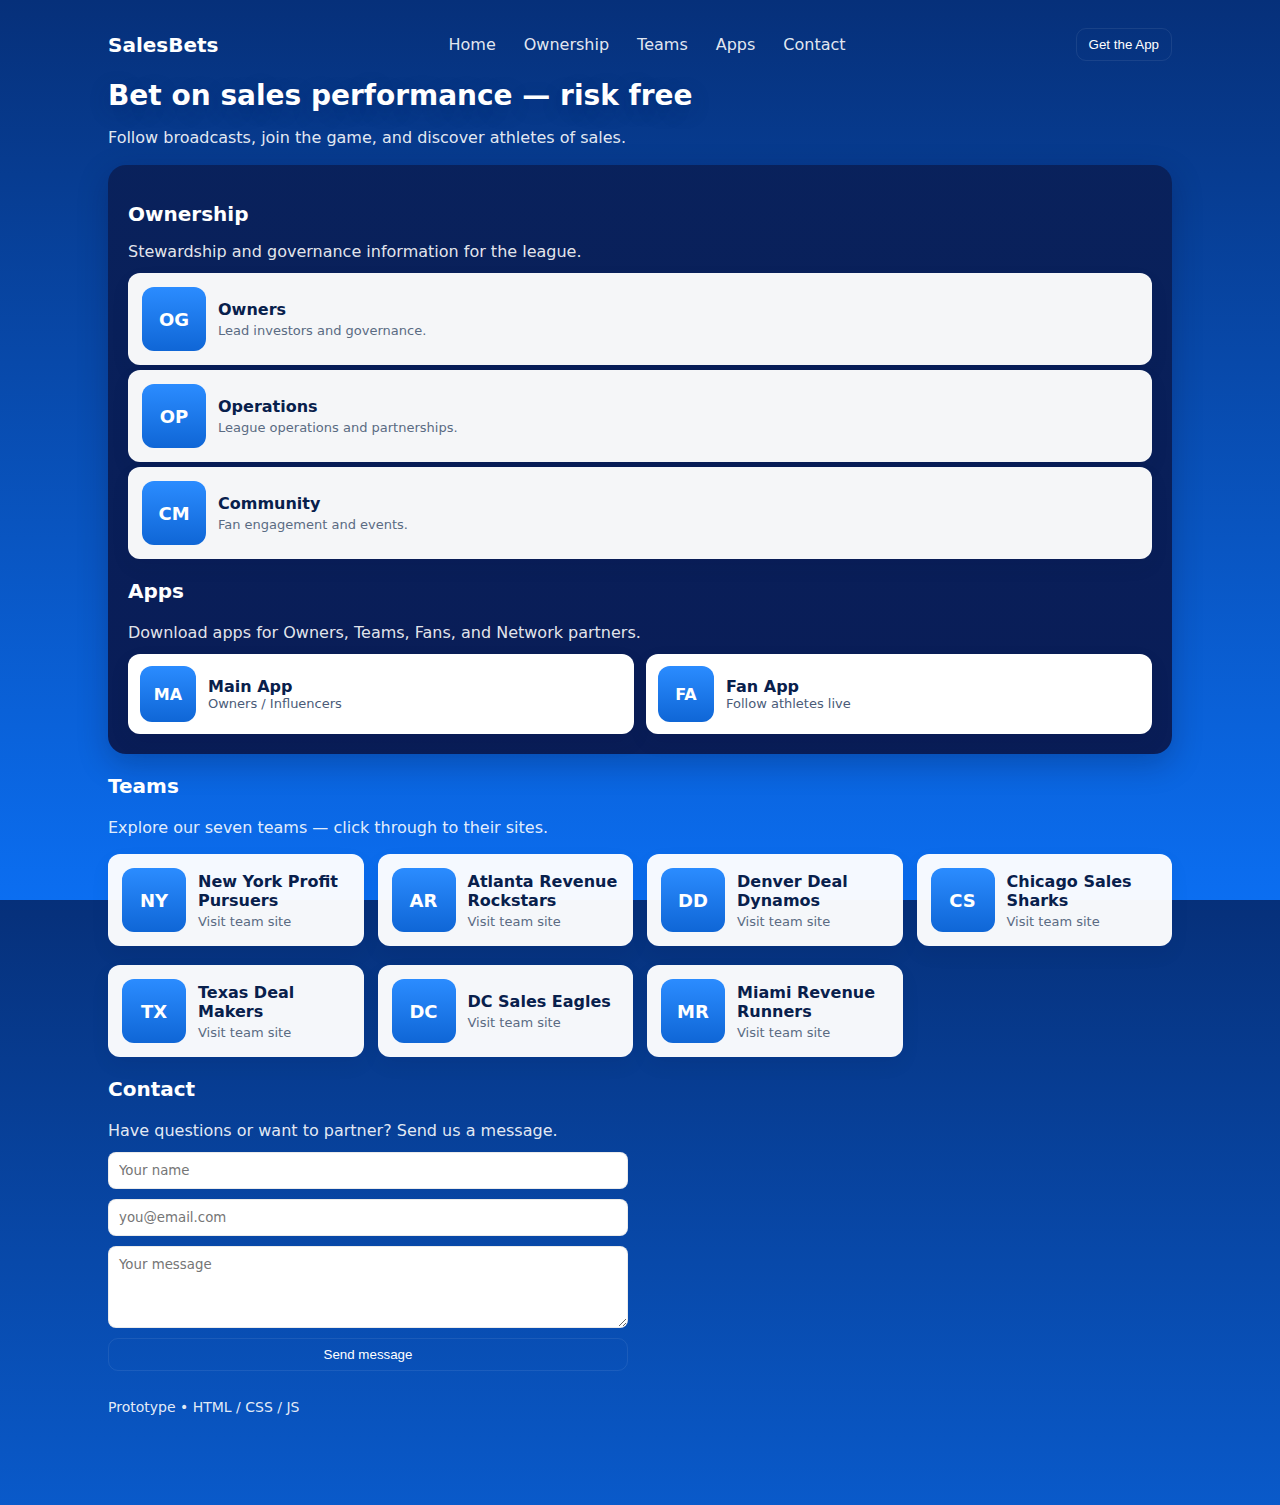
<file: nsblpa-prototype/index.html>
<!doctype html>
<html lang="en">
<head><meta charset="utf-8"><meta name="viewport" content="width=device-width,initial-scale=1"><title>nsblpa-prototype — Home</title><link rel="stylesheet" href="css/style.css"></head>
<body>
  <div class="site">
    <header>
      <div class="brand">SalesBets</div>
      <nav class="nav-links" aria-label="Primary"><a href="index.html">Home</a><a href="ownership.html">Ownership</a><a href="teams.html">Teams</a><a href="apps.html">Apps</a><a href="contact.html">Contact</a></nav>
      <div class="header-actions">
        <button class="cta-btn" onclick="scrollToSection('apps')">Get the App</button>
        <button class="menu-toggle" aria-expanded="false" aria-controls="mobile-panel">☰</button>
      </div>
      <div class="nav-mobile hidden" id="mobile-panel" aria-hidden="true" role="dialog"><div class="panel"><a href="index.html">Home</a><a href="ownership.html">Ownership</a><a href="teams.html">Teams</a><a href="apps.html">Apps</a><a href="contact.html">Contact</a></div></div>
    </header>

    <main>
      <section aria-labelledby="hero-heading">
        <h1 id="hero-heading" class="headline">Bet on sales performance — risk free</h1>
        <p class="sub">Follow broadcasts, join the game, and discover athletes of sales.</p>
        <div class="blue-card">
          <section id="ownership" aria-labelledby="ownership-title">
            <h2 id="ownership-title" class="section-title">Ownership</h2>
            <p class="section-sub">Stewardship and governance information for the league.</p>
            <div class="cards-row">
              <div class="team-card"><div class="app-icon--initial">OG</div><div class="card-content"><h5>Owners</h5><p>Lead investors and governance.</p></div></div>
              <div class="team-card"><div class="app-icon--initial">OP</div><div class="card-content"><h5>Operations</h5><p>League operations and partnerships.</p></div></div>
              <div class="team-card"><div class="app-icon--initial">CM</div><div class="card-content"><h5>Community</h5><p>Fan engagement and events.</p></div></div>
            </div>
          </section>

          <section id="apps" aria-labelledby="apps-title" style="margin-top:16px">
            <h3 id="apps-title" class="section-title">Apps</h3>
            <p class="section-sub">Download apps for Owners, Teams, Fans, and Network partners.</p>
            <div class="apps-grid">
              <a class="app-card" href="https://play.google.com/store/apps/details?id=com.salesbet.influencers" target="_blank" rel="noopener"><div class="app-icon">MA</div><div class="app-body"><h5>Main App</h5><p>Owners / Influencers</p></div></a>
              <a class="app-card" href="https://play.google.com/store/apps/details?id=com.nsblpa.fan.newyork" target="_blank" rel="noopener"><div class="app-icon">FA</div><div class="app-body"><h5>Fan App</h5><p>Follow athletes live</p></div></a>
            </div>
          </section>
        </div>

        <section id="teams" style="margin-top:18px">
          <h3 class="section-title">Teams</h3>
          <p class="section-sub">Explore our seven teams — click through to their sites.</p>
          <div class="teams-grid">
<a class="team-card" href="https://newyorkprofitpursuers.com/" target="_blank" rel="noopener">
  <div class="app-icon--initial" aria-hidden="true">NY</div>
  <div class="card-content"><h5>New York Profit Pursuers</h5><p>Visit team site</p></div>
</a>
<a class="team-card" href="https://atlantarevenuerockstars.com/" target="_blank" rel="noopener">
  <div class="app-icon--initial" aria-hidden="true">AR</div>
  <div class="card-content"><h5>Atlanta Revenue Rockstars</h5><p>Visit team site</p></div>
</a>
<a class="team-card" href="https://denverdealdynamos.com/" target="_blank" rel="noopener">
  <div class="app-icon--initial" aria-hidden="true">DD</div>
  <div class="card-content"><h5>Denver Deal Dynamos</h5><p>Visit team site</p></div>
</a>
<a class="team-card" href="https://chicagosalessharks.com/" target="_blank" rel="noopener">
  <div class="app-icon--initial" aria-hidden="true">CS</div>
  <div class="card-content"><h5>Chicago Sales Sharks</h5><p>Visit team site</p></div>
</a>
<a class="team-card" href="https://texasdealmakersteam.com/" target="_blank" rel="noopener">
  <div class="app-icon--initial" aria-hidden="true">TX</div>
  <div class="card-content"><h5>Texas Deal Makers</h5><p>Visit team site</p></div>
</a>
<a class="team-card" href="https://dcsaleseagles.com/" target="_blank" rel="noopener">
  <div class="app-icon--initial" aria-hidden="true">DC</div>
  <div class="card-content"><h5>DC Sales Eagles</h5><p>Visit team site</p></div>
</a>
<a class="team-card" href="https://miamirevenuerunners.com/" target="_blank" rel="noopener">
  <div class="app-icon--initial" aria-hidden="true">MR</div>
  <div class="card-content"><h5>Miami Revenue Runners</h5><p>Visit team site</p></div>
</a>

          </div>
        </section>

        <section id="contact" style="margin-top:18px">
          <h3 class="section-title">Contact</h3>
          <p class="section-sub">Have questions or want to partner? Send us a message.</p>
          <form id="contact-form" class="form-grid" onsubmit="handleContact(event)">
            <input name="name" placeholder="Your name" required>
            <input name="email" type="email" placeholder="you@email.com" required>
            <textarea name="message" rows="4" placeholder="Your message" required></textarea>
            <button class="cta-btn" type="submit">Send message</button>
          </form>
        </section>
      </section>
    </main>

    <footer><div class="muted">Prototype • HTML / CSS / JS</div></footer>
  </div>
  <script src="js/script.js"></script>
</body>
</html>
</file>
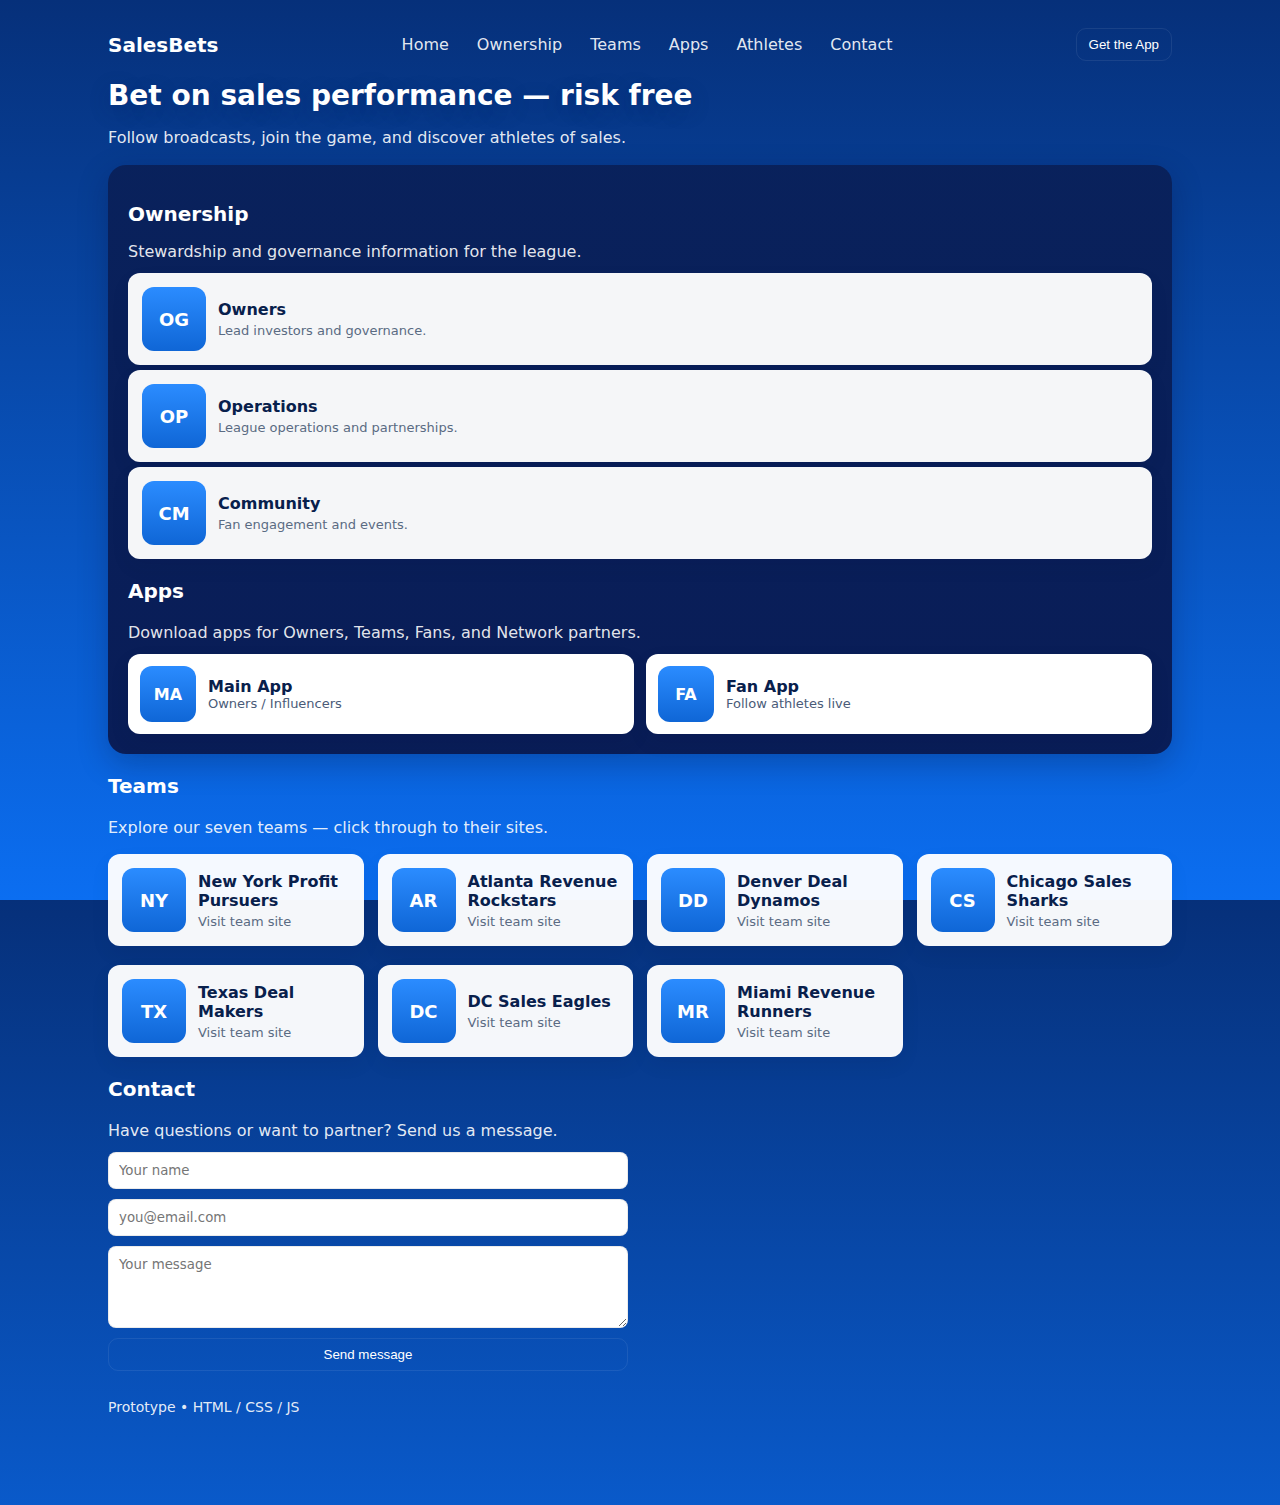
<file: salesbets-prototype/index.html>
<!doctype html>
<html lang="en">

<head>
  <meta charset="utf-8">
  <meta name="viewport" content="width=device-width,initial-scale=1">
  <title>salesbets-prototype — Home</title>
  <link rel="stylesheet" href="css/style.css">
</head>

<body>
  <div class="site">
    <header>
      <div class="brand">SalesBets</div>
      <nav class="nav-links" aria-label="Primary"><a href="index.html">Home</a><a href="ownership.html">Ownership</a><a
          href="teams.html">Teams</a><a href="apps.html">Apps</a><a href="salesbets-athlete.html">Athletes</a><a
          href="contact.html">Contact</a></nav>
      <div class="header-actions">
        <button class="cta-btn" onclick="scrollToSection('apps')">Get the App</button>
        <button class="menu-toggle" aria-expanded="false" aria-controls="mobile-panel">☰</button>
      </div>
      <div class="nav-mobile hidden" id="mobile-panel" aria-hidden="true" role="dialog">
        <div class="panel"><a href="index.html">Home</a><a href="ownership.html">Ownership</a><a
            href="teams.html">Teams</a><a href="apps.html">Apps</a><a href="salesbets-athlete.html">Athletes</a><a
            href="contact.html">Contact</a></div>
      </div>
    </header>

    <main>
      <section aria-labelledby="hero-heading">
        <h1 id="hero-heading" class="headline">Bet on sales performance — risk free</h1>
        <p class="sub">Follow broadcasts, join the game, and discover athletes of sales.</p>
        <div class="blue-card">
          <section id="ownership" aria-labelledby="ownership-title">
            <h2 id="ownership-title" class="section-title">Ownership</h2>
            <p class="section-sub">Stewardship and governance information for the league.</p>
            <div class="cards-row">
              <div class="team-card">
                <div class="app-icon--initial">OG</div>
                <div class="card-content">
                  <h5>Owners</h5>
                  <p>Lead investors and governance.</p>
                </div>
              </div>
              <div class="team-card">
                <div class="app-icon--initial">OP</div>
                <div class="card-content">
                  <h5>Operations</h5>
                  <p>League operations and partnerships.</p>
                </div>
              </div>
              <div class="team-card">
                <div class="app-icon--initial">CM</div>
                <div class="card-content">
                  <h5>Community</h5>
                  <p>Fan engagement and events.</p>
                </div>
              </div>
            </div>
          </section>

          <section id="apps" aria-labelledby="apps-title" style="margin-top:16px">
            <h3 id="apps-title" class="section-title">Apps</h3>
            <p class="section-sub">Download apps for Owners, Teams, Fans, and Network partners.</p>
            <div class="apps-grid">
              <a class="app-card" href="https://play.google.com/store/apps/details?id=com.salesbet.influencers"
                target="_blank" rel="noopener">
                <div class="app-icon">MA</div>
                <div class="app-body">
                  <h5>Main App</h5>
                  <p>Owners / Influencers</p>
                </div>
              </a>
              <a class="app-card" href="https://play.google.com/store/apps/details?id=com.nsblpa.fan.newyork"
                target="_blank" rel="noopener">
                <div class="app-icon">FA</div>
                <div class="app-body">
                  <h5>Fan App</h5>
                  <p>Follow athletes live</p>
                </div>
              </a>
            </div>
          </section>
        </div>

        <section id="teams" style="margin-top:18px">
          <h3 class="section-title">Teams</h3>
          <p class="section-sub">Explore our seven teams — click through to their sites.</p>
          <div class="teams-grid">
            <a class="team-card" href="https://newyorkprofitpursuers.com/" target="_blank" rel="noopener">
              <div class="app-icon--initial" aria-hidden="true">NY</div>
              <div class="card-content">
                <h5>New York Profit Pursuers</h5>
                <p>Visit team site</p>
              </div>
            </a>
            <a class="team-card" href="https://atlantarevenuerockstars.com/" target="_blank" rel="noopener">
              <div class="app-icon--initial" aria-hidden="true">AR</div>
              <div class="card-content">
                <h5>Atlanta Revenue Rockstars</h5>
                <p>Visit team site</p>
              </div>
            </a>
            <a class="team-card" href="https://denverdealdynamos.com/" target="_blank" rel="noopener">
              <div class="app-icon--initial" aria-hidden="true">DD</div>
              <div class="card-content">
                <h5>Denver Deal Dynamos</h5>
                <p>Visit team site</p>
              </div>
            </a>
            <a class="team-card" href="https://chicagosalessharks.com/" target="_blank" rel="noopener">
              <div class="app-icon--initial" aria-hidden="true">CS</div>
              <div class="card-content">
                <h5>Chicago Sales Sharks</h5>
                <p>Visit team site</p>
              </div>
            </a>
            <a class="team-card" href="https://texasdealmakersteam.com/" target="_blank" rel="noopener">
              <div class="app-icon--initial" aria-hidden="true">TX</div>
              <div class="card-content">
                <h5>Texas Deal Makers</h5>
                <p>Visit team site</p>
              </div>
            </a>
            <a class="team-card" href="https://dcsaleseagles.com/" target="_blank" rel="noopener">
              <div class="app-icon--initial" aria-hidden="true">DC</div>
              <div class="card-content">
                <h5>DC Sales Eagles</h5>
                <p>Visit team site</p>
              </div>
            </a>
            <a class="team-card" href="https://miamirevenuerunners.com/" target="_blank" rel="noopener">
              <div class="app-icon--initial" aria-hidden="true">MR</div>
              <div class="card-content">
                <h5>Miami Revenue Runners</h5>
                <p>Visit team site</p>
              </div>
            </a>

          </div>
        </section>

        <section id="contact" style="margin-top:18px">
          <h3 class="section-title">Contact</h3>
          <p class="section-sub">Have questions or want to partner? Send us a message.</p>
          <form id="contact-form" class="form-grid" onsubmit="handleContact(event)">
            <input name="name" placeholder="Your name" required>
            <input name="email" type="email" placeholder="you@email.com" required>
            <textarea name="message" rows="4" placeholder="Your message" required></textarea>
            <button class="cta-btn" type="submit">Send message</button>
          </form>
        </section>
      </section>
    </main>

    <footer>
      <div class="muted">Prototype • HTML / CSS / JS</div>
    </footer>
  </div>
  <script src="js/script.js"></script>
</body>

</html>
</file>
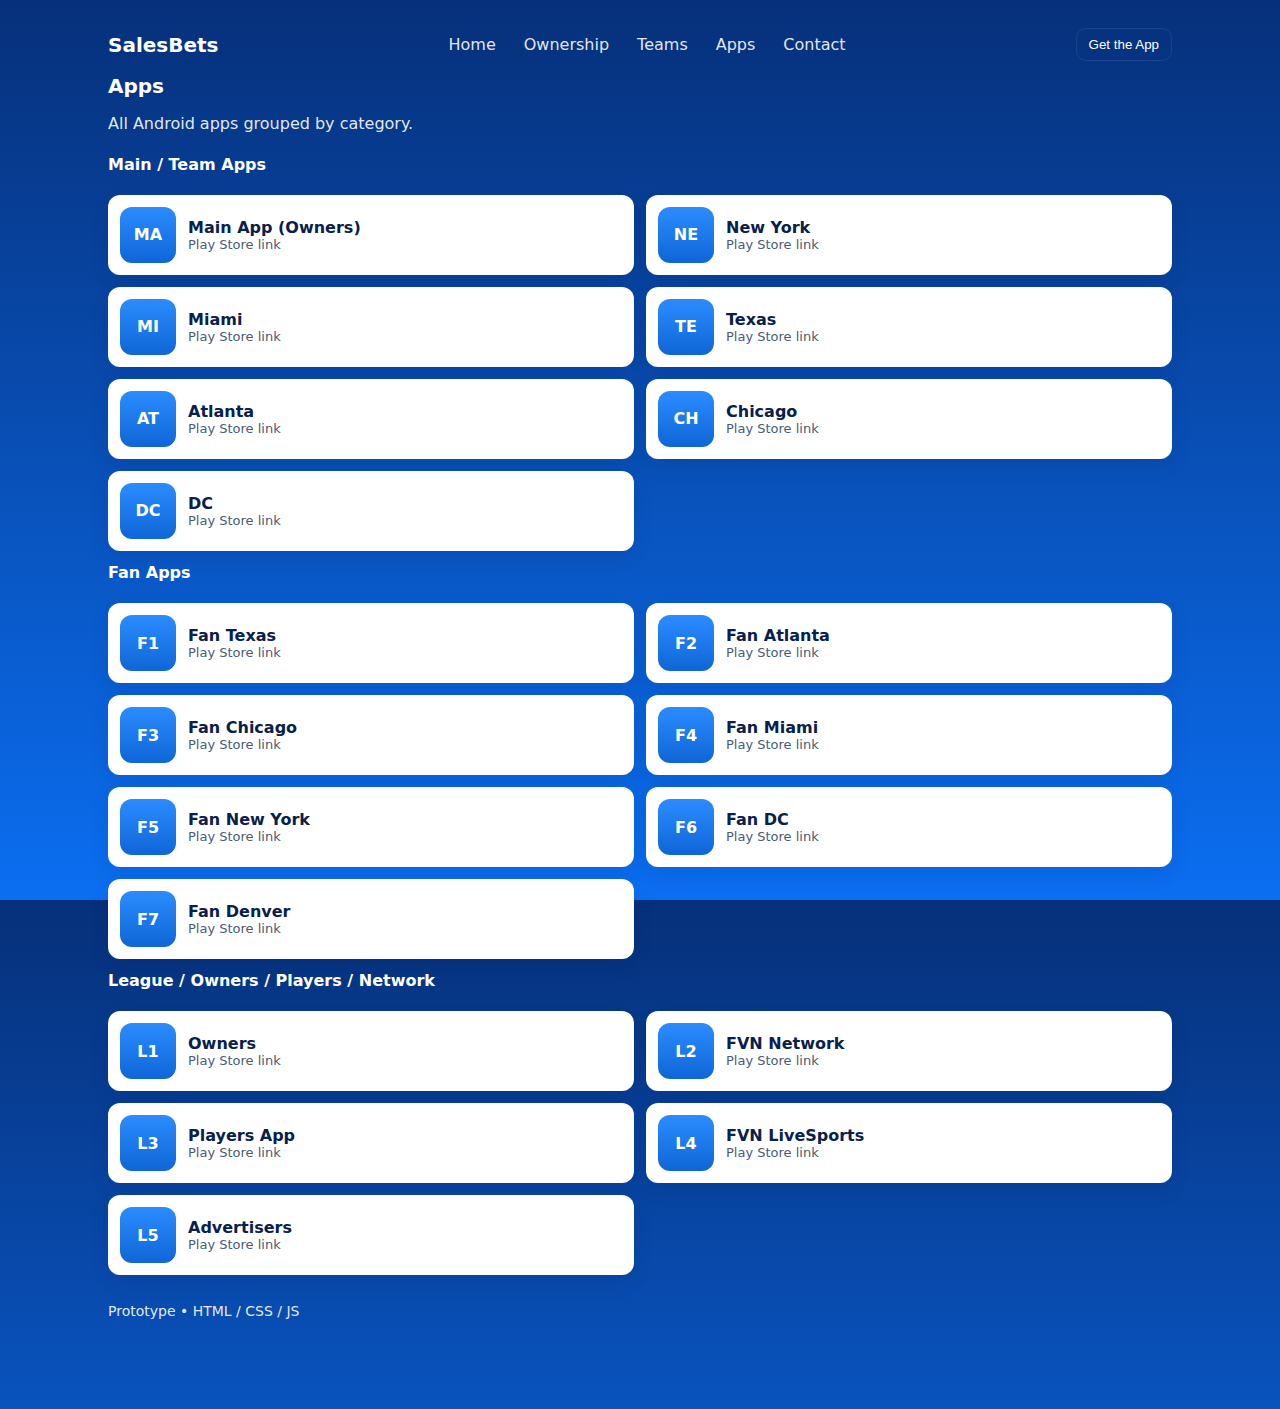
<file: nsblpa-prototype/apps.html>
<!doctype html><html lang="en"><head><meta charset="utf-8"><meta name="viewport" content="width=device-width,initial-scale=1"><title>Apps</title><link rel="stylesheet" href="css/style.css"></head><body><div class="site"><header><div class="brand">SalesBets</div><nav class="nav-links"><a href="index.html">Home</a><a href="ownership.html">Ownership</a><a href="teams.html">Teams</a><a href="apps.html">Apps</a><a href="contact.html">Contact</a></nav><div class="header-actions"><button class="cta-btn">Get the App</button><button class="menu-toggle" aria-expanded="false">☰</button></div><div class="nav-mobile hidden" id="mobile-panel" aria-hidden="true" role="dialog"><div class="panel"><a href="index.html">Home</a><a href="ownership.html">Ownership</a><a href="teams.html">Teams</a><a href="apps.html">Apps</a><a href="contact.html">Contact</a></div></div></header><main><section><h1 class="section-title">Apps</h1><p class="section-sub">All Android apps grouped by category.</p><h4>Main / Team Apps</h4><div class="apps-grid"><a class="app-card" href="https://play.google.com/store/apps/details?id=com.salesbet.influencers" target="_blank" rel="noopener"><div class="app-icon">MA</div><div class="app-body"><h5>Main App (Owners)</h5><p>Play Store link</p></div></a><a class="app-card" href="https://play.google.com/store/apps/details?id=com.nsblpa.newyork" target="_blank" rel="noopener"><div class="app-icon">NE</div><div class="app-body"><h5>New York</h5><p>Play Store link</p></div></a><a class="app-card" href="https://play.google.com/store/apps/details?id=com.nsblpa.miami" target="_blank" rel="noopener"><div class="app-icon">MI</div><div class="app-body"><h5>Miami</h5><p>Play Store link</p></div></a><a class="app-card" href="https://play.google.com/store/apps/details?id=com.nsblpa.texas" target="_blank" rel="noopener"><div class="app-icon">TE</div><div class="app-body"><h5>Texas</h5><p>Play Store link</p></div></a><a class="app-card" href="https://play.google.com/store/apps/details?id=com.nsblpa.atlanta" target="_blank" rel="noopener"><div class="app-icon">AT</div><div class="app-body"><h5>Atlanta</h5><p>Play Store link</p></div></a><a class="app-card" href="https://play.google.com/store/apps/details?id=com.nsblpa.chicago" target="_blank" rel="noopener"><div class="app-icon">CH</div><div class="app-body"><h5>Chicago</h5><p>Play Store link</p></div></a><a class="app-card" href="https://play.google.com/store/apps/details?id=com.nsblpa.dc" target="_blank" rel="noopener"><div class="app-icon">DC</div><div class="app-body"><h5>DC</h5><p>Play Store link</p></div></a></div><h4 style='margin-top:12px'>Fan Apps</h4><div class='apps-grid'><a class="app-card" href="https://play.google.com/store/apps/details?id=com.nsblpa.fan.texas" target="_blank" rel="noopener"><div class="app-icon">F1</div><div class="app-body"><h5>Fan Texas</h5><p>Play Store link</p></div></a><a class="app-card" href="https://play.google.com/store/apps/details?id=com.nsblpa.fan.atlanta" target="_blank" rel="noopener"><div class="app-icon">F2</div><div class="app-body"><h5>Fan Atlanta</h5><p>Play Store link</p></div></a><a class="app-card" href="https://play.google.com/store/apps/details?id=com.nsblpa.fan.chicago" target="_blank" rel="noopener"><div class="app-icon">F3</div><div class="app-body"><h5>Fan Chicago</h5><p>Play Store link</p></div></a><a class="app-card" href="https://play.google.com/store/apps/details?id=com.nblpa.fan.miami" target="_blank" rel="noopener"><div class="app-icon">F4</div><div class="app-body"><h5>Fan Miami</h5><p>Play Store link</p></div></a><a class="app-card" href="https://play.google.com/store/apps/details?id=com.nsblpa.fan.newyork" target="_blank" rel="noopener"><div class="app-icon">F5</div><div class="app-body"><h5>Fan New York</h5><p>Play Store link</p></div></a><a class="app-card" href="https://play.google.com/store/apps/details?id=com.nsblpa.fan.dc" target="_blank" rel="noopener"><div class="app-icon">F6</div><div class="app-body"><h5>Fan DC</h5><p>Play Store link</p></div></a><a class="app-card" href="https://play.google.com/store/apps/details?id=com.nsblpa.fan.denvers" target="_blank" rel="noopener"><div class="app-icon">F7</div><div class="app-body"><h5>Fan Denver</h5><p>Play Store link</p></div></a></div><h4 style='margin-top:12px'>League / Owners / Players / Network</h4><div class='apps-grid'><a class="app-card" href="https://play.google.com/store/apps/details?id=com.nsblpa.team_owners" target="_blank" rel="noopener"><div class="app-icon">L1</div><div class="app-body"><h5>Owners</h5><p>Play Store link</p></div></a><a class="app-card" href="https://play.google.com/store/apps/details?id=com.fvn.network" target="_blank" rel="noopener"><div class="app-icon">L2</div><div class="app-body"><h5>FVN Network</h5><p>Play Store link</p></div></a><a class="app-card" href="https://play.google.com/store/apps/details?id=com.nsblpa.playersapp" target="_blank" rel="noopener"><div class="app-icon">L3</div><div class="app-body"><h5>Players App</h5><p>Play Store link</p></div></a><a class="app-card" href="https://play.google.com/store/apps/details?id=com.fvn.livesports" target="_blank" rel="noopener"><div class="app-icon">L4</div><div class="app-body"><h5>FVN LiveSports</h5><p>Play Store link</p></div></a><a class="app-card" href="https://play.google.com/store/apps/details?id=com.salesbet.advertisers" target="_blank" rel="noopener"><div class="app-icon">L5</div><div class="app-body"><h5>Advertisers</h5><p>Play Store link</p></div></a></div></section></main><footer><div class='muted'>Prototype • HTML / CSS / JS</div></footer></div><script src='js/script.js'></script></body></html>
</file>
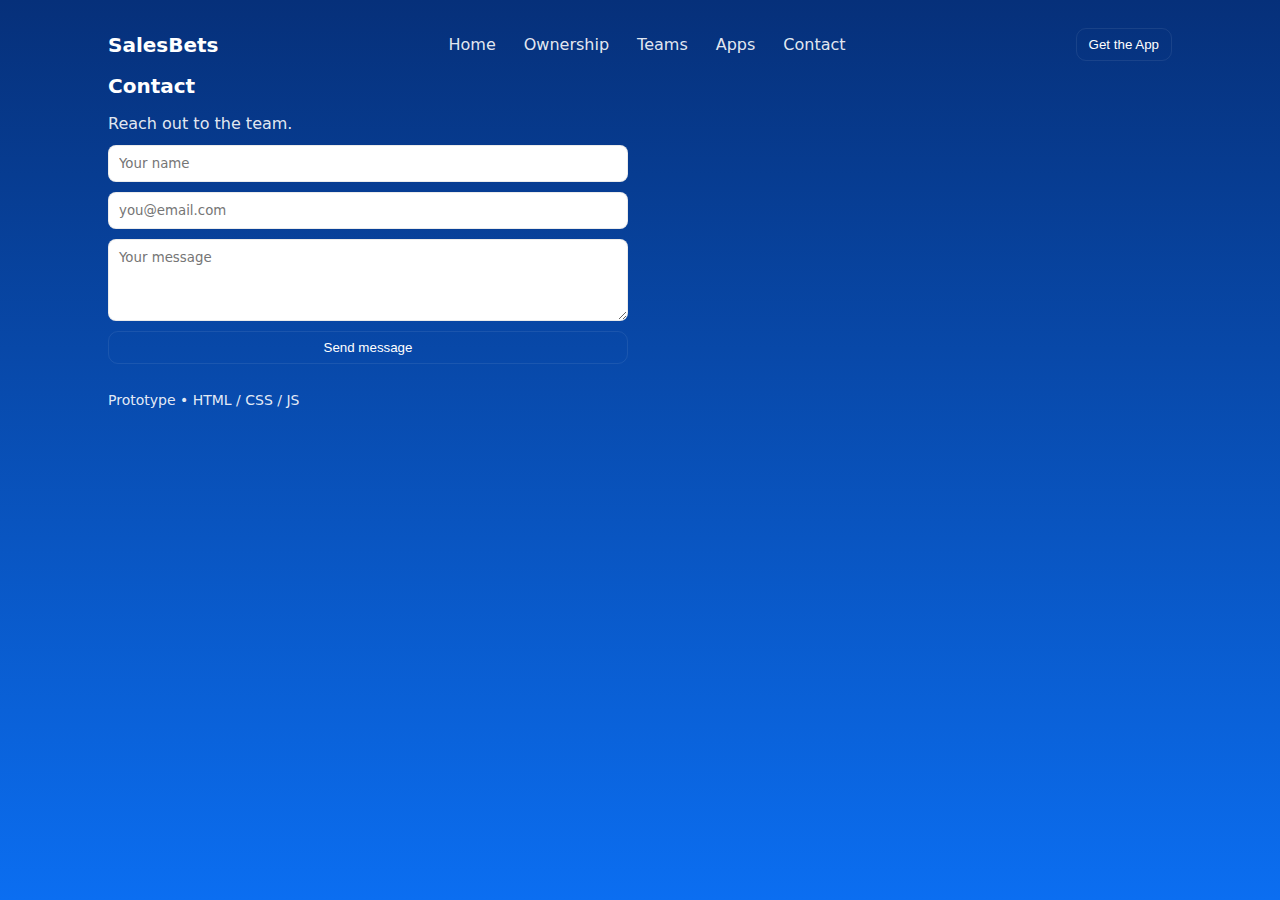
<file: nsblpa-prototype/contact.html>
<!doctype html>
<html lang="en">

<head>
    <meta charset="utf-8">
    <meta name="viewport" content="width=device-width,initial-scale=1">
    <title>Contact</title>
    <link rel="stylesheet" href="css/style.css">
</head>

<body>
    <div class="site">
        <header>
            <div class="brand">SalesBets</div>
            <nav class="nav-links"><a href="index.html">Home</a><a href="ownership.html">Ownership</a><a
                    href="teams.html">Teams</a><a href="apps.html">Apps</a><a href="contact.html">Contact</a></nav>
            <div class="header-actions"><button class="cta-btn">Get the App</button><button class="menu-toggle"
                    aria-expanded="false">☰</button></div>
            <div class="nav-mobile hidden" id="mobile-panel" aria-hidden="true" role="dialog">
                <div class="panel"><a href="index.html">Home</a><a href="ownership.html">Ownership</a><a
                        href="teams.html">Teams</a><a href="apps.html">Apps</a><a href="contact.html">Contact</a></div>
            </div>
        </header>
        <main>
            <section>
                <h1 class="section-title">Contact</h1>
                <p class="section-sub">Reach out to the team.</p>
                <form id="contact-form" class="form-grid" onsubmit="handleContact(event)"><input name="name"
                        placeholder="Your name" required><input name="email" type="email" placeholder="you@email.com"
                        required><textarea name="message" rows="4" placeholder="Your message"
                        required></textarea><button class="cta-btn" type="submit">Send message</button></form>
            </section>
        </main>
        <footer>
            <div class='muted'>Prototype • HTML / CSS / JS</div>
        </footer>
    </div>
    <script src='js/script.js'></script>
</body>

</html>
</file>
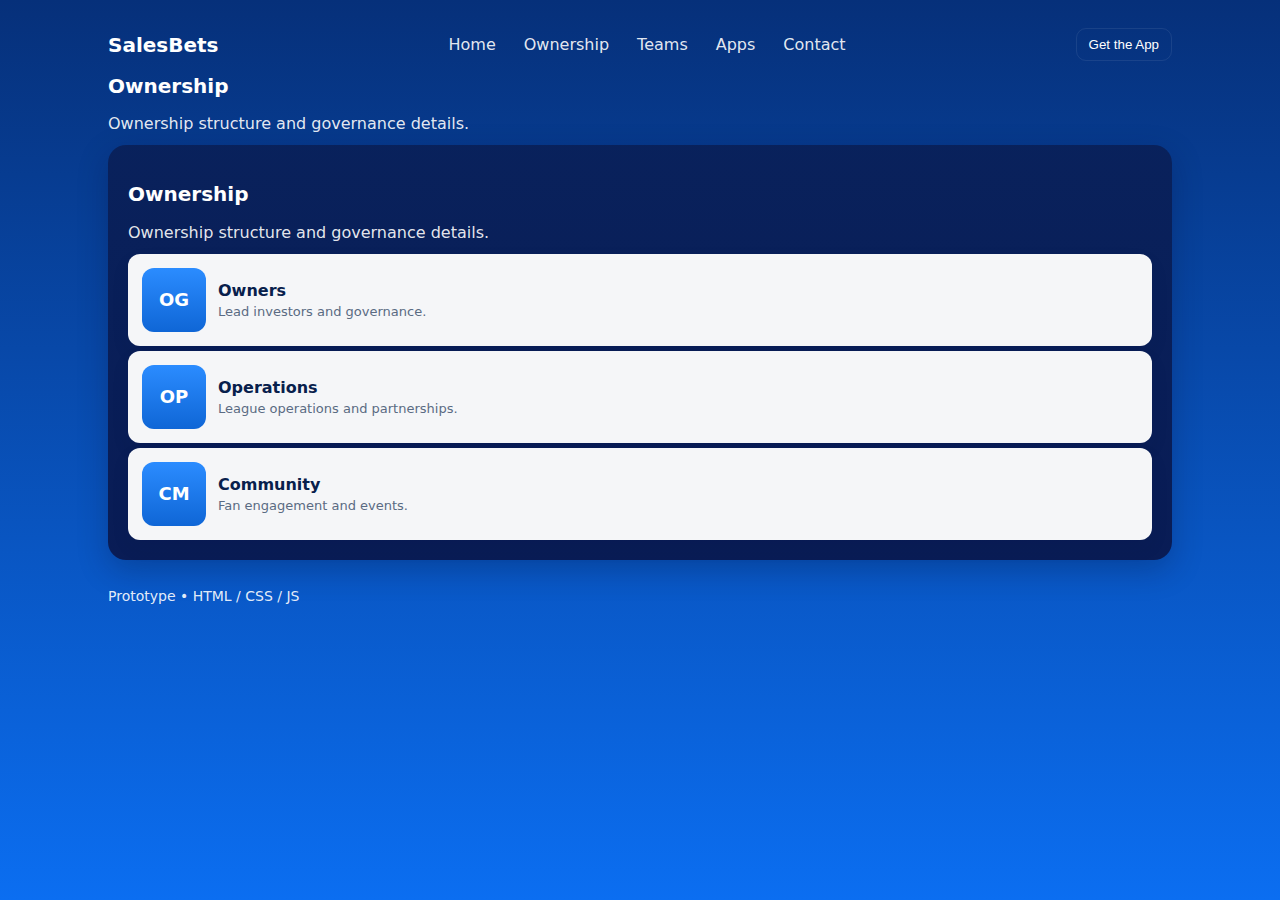
<file: nsblpa-prototype/ownership.html>
<!doctype html>
<html lang="en">

<head>
  <meta charset="utf-8">
  <meta name="viewport" content="width=device-width,initial-scale=1">
  <title>Ownership</title>
  <link rel="stylesheet" href="css/style.css">
</head>

<body>
  <div class="site">
    <header>
      <div class="brand">SalesBets</div>
      <nav class="nav-links"><a href="index.html">Home</a><a href="ownership.html">Ownership</a><a
          href="teams.html">Teams</a><a href="apps.html">Apps</a><a href="contact.html">Contact</a></nav>
      <div class="header-actions"><button class="cta-btn">Get the App</button><button class="menu-toggle"
          aria-expanded="false">☰</button></div>
      <div class="nav-mobile hidden" id="mobile-panel" aria-hidden="true" role="dialog">
        <div class="panel"><a href="index.html">Home</a><a href="ownership.html">Ownership</a><a
            href="teams.html">Teams</a><a href="apps.html">Apps</a><a href="contact.html">Contact</a></div>
      </div>
    </header>
    <main>
      <section>
        <h1 class="section-title">Ownership</h1>
        <p class="section-sub">Ownership structure and governance details.</p>
        <div class="blue-card">
          <section aria-labelledby="ownership-title">
            <h2 id="ownership-title" class="section-title">Ownership</h2>
            <p class="section-sub">Ownership structure and governance details.</p>
            <div class="cards-row" role="list">
              <div class="team-card" role="listitem">
                <div class="app-icon--initial" aria-hidden="true">OG</div>
                <div class="card-content">
                  <h5>Owners</h5>
                  <p>Lead investors and governance.</p>
                </div>
              </div>
              <div class="team-card" role="listitem">
                <div class="app-icon--initial" aria-hidden="true">OP</div>
                <div class="card-content">
                  <h5>Operations</h5>
                  <p>League operations and partnerships.</p>
                </div>
              </div>
              <div class="team-card" role="listitem">
                <div class="app-icon--initial" aria-hidden="true">CM</div>
                <div class="card-content">
                  <h5>Community</h5>
                  <p>Fan engagement and events.</p>
                </div>
              </div>
            </div>
          </section>
        </div>
    </main>
    <footer>
      <div class="muted">Prototype • HTML / CSS / JS</div>
    </footer>
  </div>
  <script src="js/script.js"></script>
</body>

</html>
</file>
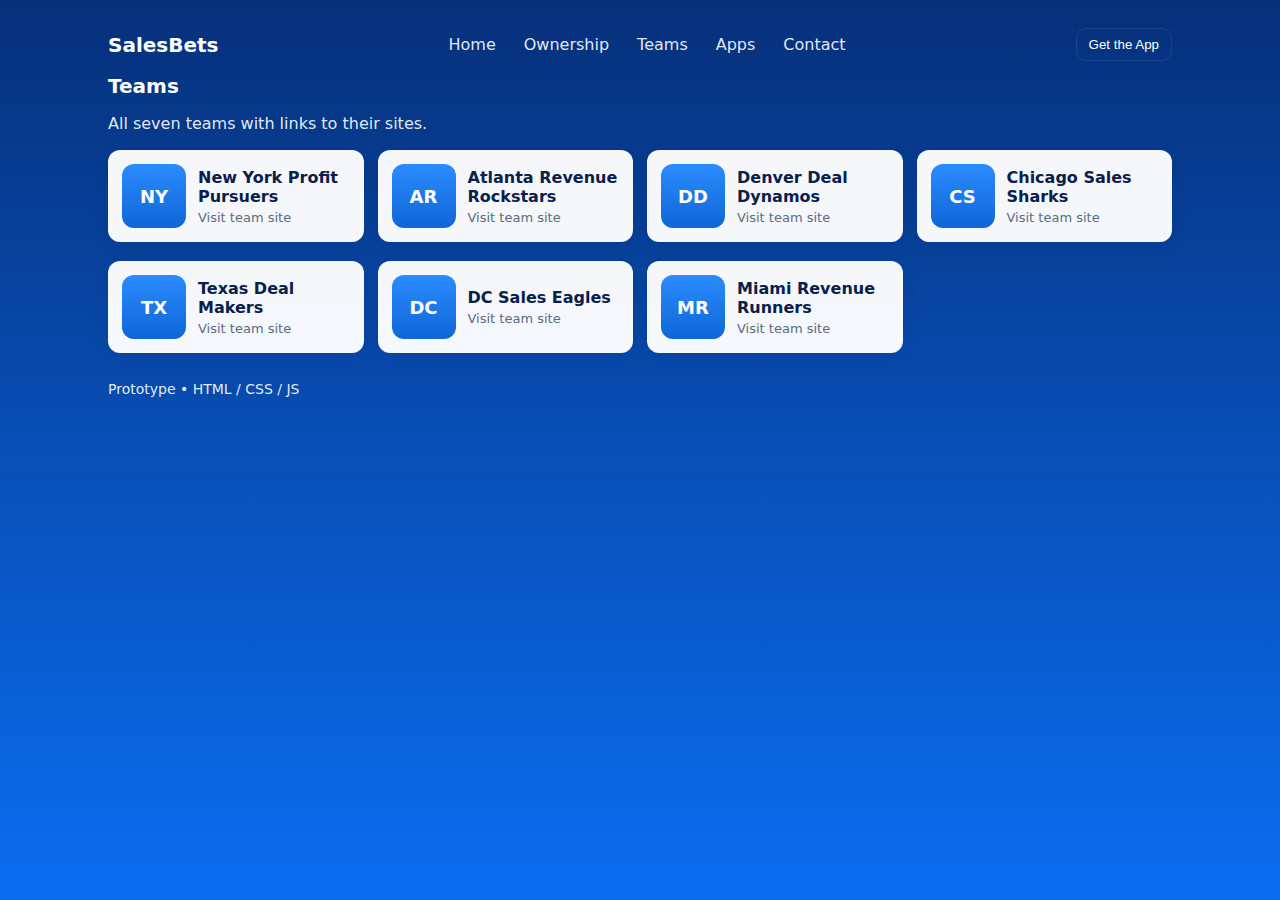
<file: nsblpa-prototype/teams.html>
<!doctype html><html lang="en"><head><meta charset="utf-8"><meta name="viewport" content="width=device-width,initial-scale=1"><title>Teams</title><link rel="stylesheet" href="css/style.css"></head><body><div class="site"><header><div class="brand">SalesBets</div><nav class="nav-links"><a href="index.html">Home</a><a href="ownership.html">Ownership</a><a href="teams.html">Teams</a><a href="apps.html">Apps</a><a href="contact.html">Contact</a></nav><div class="header-actions"><button class="cta-btn">Get the App</button><button class="menu-toggle" aria-expanded="false">☰</button></div><div class="nav-mobile hidden" id="mobile-panel" aria-hidden="true" role="dialog"><div class="panel"><a href="index.html">Home</a><a href="ownership.html">Ownership</a><a href="teams.html">Teams</a><a href="apps.html">Apps</a><a href="contact.html">Contact</a></div></div></header><main><section><h1 class="section-title">Teams</h1><p class="section-sub">All seven teams with links to their sites.</p><div class="teams-grid"><a class="team-card" href="https://newyorkprofitpursuers.com/" target="_blank" rel="noopener"><div class="app-icon--initial">NY</div><div class="card-content"><h5>New York Profit Pursuers</h5><p>Visit team site</p></div></a><a class="team-card" href="https://atlantarevenuerockstars.com/" target="_blank" rel="noopener"><div class="app-icon--initial">AR</div><div class="card-content"><h5>Atlanta Revenue Rockstars</h5><p>Visit team site</p></div></a><a class="team-card" href="https://denverdealdynamos.com/" target="_blank" rel="noopener"><div class="app-icon--initial">DD</div><div class="card-content"><h5>Denver Deal Dynamos</h5><p>Visit team site</p></div></a><a class="team-card" href="https://chicagosalessharks.com/" target="_blank" rel="noopener"><div class="app-icon--initial">CS</div><div class="card-content"><h5>Chicago Sales Sharks</h5><p>Visit team site</p></div></a><a class="team-card" href="https://texasdealmakersteam.com/" target="_blank" rel="noopener"><div class="app-icon--initial">TX</div><div class="card-content"><h5>Texas Deal Makers</h5><p>Visit team site</p></div></a><a class="team-card" href="https://dcsaleseagles.com/" target="_blank" rel="noopener"><div class="app-icon--initial">DC</div><div class="card-content"><h5>DC Sales Eagles</h5><p>Visit team site</p></div></a><a class="team-card" href="https://miamirevenuerunners.com/" target="_blank" rel="noopener"><div class="app-icon--initial">MR</div><div class="card-content"><h5>Miami Revenue Runners</h5><p>Visit team site</p></div></a></div></section></main><footer><div class='muted'>Prototype • HTML / CSS / JS</div></footer></div><script src='js/script.js'></script></body></html>
</file>
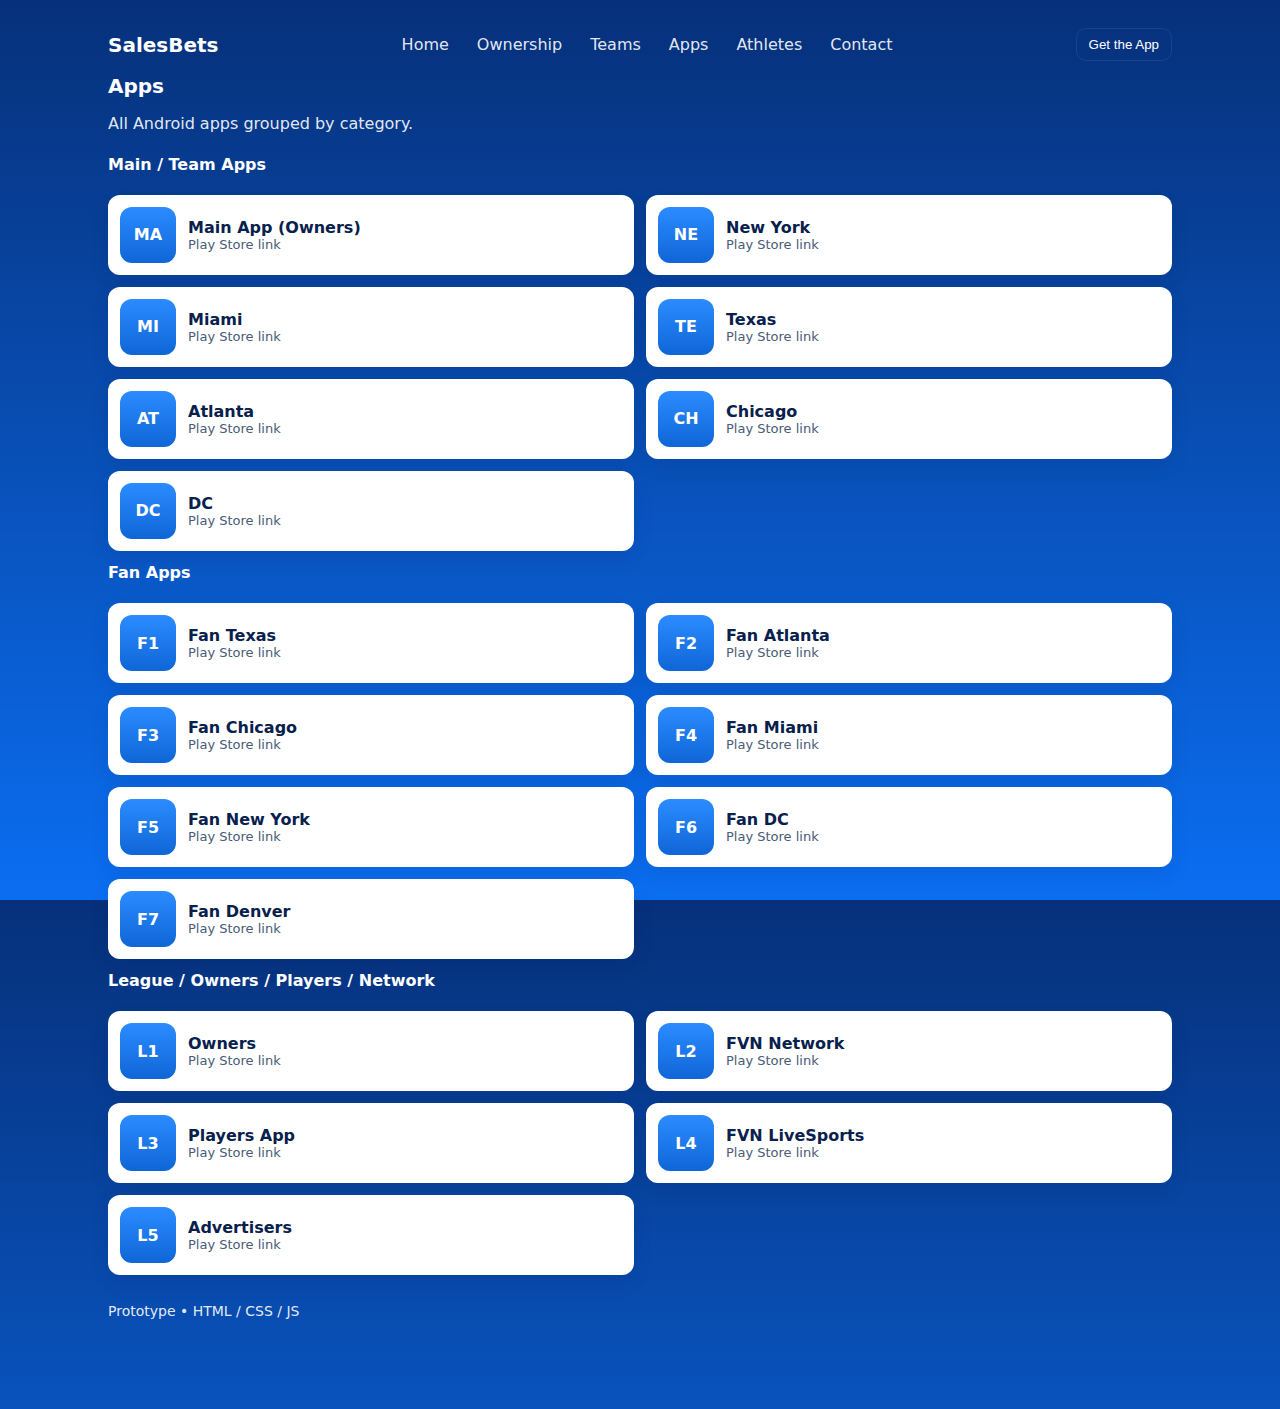
<file: salesbets-prototype/apps.html>
<!doctype html>
<html lang="en">

<head>
    <meta charset="utf-8">
    <meta name="viewport" content="width=device-width,initial-scale=1">
    <title>Apps</title>
    <link rel="stylesheet" href="css/style.css">
</head>

<body>
    <div class="site">
        <header>
            <div class="brand">SalesBets</div>
            <nav class="nav-links"><a href="index.html">Home</a><a href="ownership.html">Ownership</a><a
                    href="teams.html">Teams</a><a href="apps.html">Apps</a><a
                    href="salesbets-athlete.html">Athletes</a><a href="contact.html">Contact</a></nav>
            <div class="header-actions"><button class="cta-btn">Get the App</button><button class="menu-toggle"
                    aria-expanded="false">☰</button></div>
            <div class="nav-mobile hidden" id="mobile-panel" aria-hidden="true" role="dialog">
                <div class="panel"><a href="index.html">Home</a><a href="ownership.html">Ownership</a><a
                        href="teams.html">Teams</a><a href="apps.html">Apps</a><a
                        href="salesbets-athlete.html">Athletes</a><a href="contact.html">Contact</a></div>
            </div>
        </header>
        <main>
            <section>
                <h1 class="section-title">Apps</h1>
                <p class="section-sub">All Android apps grouped by category.</p>
                <h4>Main / Team Apps</h4>
                <div class="apps-grid"><a class="app-card"
                        href="https://play.google.com/store/apps/details?id=com.salesbet.influencers" target="_blank"
                        rel="noopener">
                        <div class="app-icon">MA</div>
                        <div class="app-body">
                            <h5>Main App (Owners)</h5>
                            <p>Play Store link</p>
                        </div>
                    </a><a class="app-card" href="https://play.google.com/store/apps/details?id=com.nsblpa.newyork"
                        target="_blank" rel="noopener">
                        <div class="app-icon">NE</div>
                        <div class="app-body">
                            <h5>New York</h5>
                            <p>Play Store link</p>
                        </div>
                    </a><a class="app-card" href="https://play.google.com/store/apps/details?id=com.nsblpa.miami"
                        target="_blank" rel="noopener">
                        <div class="app-icon">MI</div>
                        <div class="app-body">
                            <h5>Miami</h5>
                            <p>Play Store link</p>
                        </div>
                    </a><a class="app-card" href="https://play.google.com/store/apps/details?id=com.nsblpa.texas"
                        target="_blank" rel="noopener">
                        <div class="app-icon">TE</div>
                        <div class="app-body">
                            <h5>Texas</h5>
                            <p>Play Store link</p>
                        </div>
                    </a><a class="app-card" href="https://play.google.com/store/apps/details?id=com.nsblpa.atlanta"
                        target="_blank" rel="noopener">
                        <div class="app-icon">AT</div>
                        <div class="app-body">
                            <h5>Atlanta</h5>
                            <p>Play Store link</p>
                        </div>
                    </a><a class="app-card" href="https://play.google.com/store/apps/details?id=com.nsblpa.chicago"
                        target="_blank" rel="noopener">
                        <div class="app-icon">CH</div>
                        <div class="app-body">
                            <h5>Chicago</h5>
                            <p>Play Store link</p>
                        </div>
                    </a><a class="app-card" href="https://play.google.com/store/apps/details?id=com.nsblpa.dc"
                        target="_blank" rel="noopener">
                        <div class="app-icon">DC</div>
                        <div class="app-body">
                            <h5>DC</h5>
                            <p>Play Store link</p>
                        </div>
                    </a></div>
                <h4 style='margin-top:12px'>Fan Apps</h4>
                <div class='apps-grid'><a class="app-card"
                        href="https://play.google.com/store/apps/details?id=com.nsblpa.fan.texas" target="_blank"
                        rel="noopener">
                        <div class="app-icon">F1</div>
                        <div class="app-body">
                            <h5>Fan Texas</h5>
                            <p>Play Store link</p>
                        </div>
                    </a><a class="app-card" href="https://play.google.com/store/apps/details?id=com.nsblpa.fan.atlanta"
                        target="_blank" rel="noopener">
                        <div class="app-icon">F2</div>
                        <div class="app-body">
                            <h5>Fan Atlanta</h5>
                            <p>Play Store link</p>
                        </div>
                    </a><a class="app-card" href="https://play.google.com/store/apps/details?id=com.nsblpa.fan.chicago"
                        target="_blank" rel="noopener">
                        <div class="app-icon">F3</div>
                        <div class="app-body">
                            <h5>Fan Chicago</h5>
                            <p>Play Store link</p>
                        </div>
                    </a><a class="app-card" href="https://play.google.com/store/apps/details?id=com.nblpa.fan.miami"
                        target="_blank" rel="noopener">
                        <div class="app-icon">F4</div>
                        <div class="app-body">
                            <h5>Fan Miami</h5>
                            <p>Play Store link</p>
                        </div>
                    </a><a class="app-card" href="https://play.google.com/store/apps/details?id=com.nsblpa.fan.newyork"
                        target="_blank" rel="noopener">
                        <div class="app-icon">F5</div>
                        <div class="app-body">
                            <h5>Fan New York</h5>
                            <p>Play Store link</p>
                        </div>
                    </a><a class="app-card" href="https://play.google.com/store/apps/details?id=com.nsblpa.fan.dc"
                        target="_blank" rel="noopener">
                        <div class="app-icon">F6</div>
                        <div class="app-body">
                            <h5>Fan DC</h5>
                            <p>Play Store link</p>
                        </div>
                    </a><a class="app-card" href="https://play.google.com/store/apps/details?id=com.nsblpa.fan.denvers"
                        target="_blank" rel="noopener">
                        <div class="app-icon">F7</div>
                        <div class="app-body">
                            <h5>Fan Denver</h5>
                            <p>Play Store link</p>
                        </div>
                    </a></div>
                <h4 style='margin-top:12px'>League / Owners / Players / Network</h4>
                <div class='apps-grid'><a class="app-card"
                        href="https://play.google.com/store/apps/details?id=com.nsblpa.team_owners" target="_blank"
                        rel="noopener">
                        <div class="app-icon">L1</div>
                        <div class="app-body">
                            <h5>Owners</h5>
                            <p>Play Store link</p>
                        </div>
                    </a><a class="app-card" href="https://play.google.com/store/apps/details?id=com.fvn.network"
                        target="_blank" rel="noopener">
                        <div class="app-icon">L2</div>
                        <div class="app-body">
                            <h5>FVN Network</h5>
                            <p>Play Store link</p>
                        </div>
                    </a><a class="app-card" href="https://play.google.com/store/apps/details?id=com.nsblpa.playersapp"
                        target="_blank" rel="noopener">
                        <div class="app-icon">L3</div>
                        <div class="app-body">
                            <h5>Players App</h5>
                            <p>Play Store link</p>
                        </div>
                    </a><a class="app-card" href="https://play.google.com/store/apps/details?id=com.fvn.livesports"
                        target="_blank" rel="noopener">
                        <div class="app-icon">L4</div>
                        <div class="app-body">
                            <h5>FVN LiveSports</h5>
                            <p>Play Store link</p>
                        </div>
                    </a><a class="app-card"
                        href="https://play.google.com/store/apps/details?id=com.salesbet.advertisers" target="_blank"
                        rel="noopener">
                        <div class="app-icon">L5</div>
                        <div class="app-body">
                            <h5>Advertisers</h5>
                            <p>Play Store link</p>
                        </div>
                    </a></div>
            </section>
        </main>
        <footer>
            <div class='muted'>Prototype • HTML / CSS / JS</div>
        </footer>
    </div>
    <script src='js/script.js'></script>
</body>

</html>
</file>
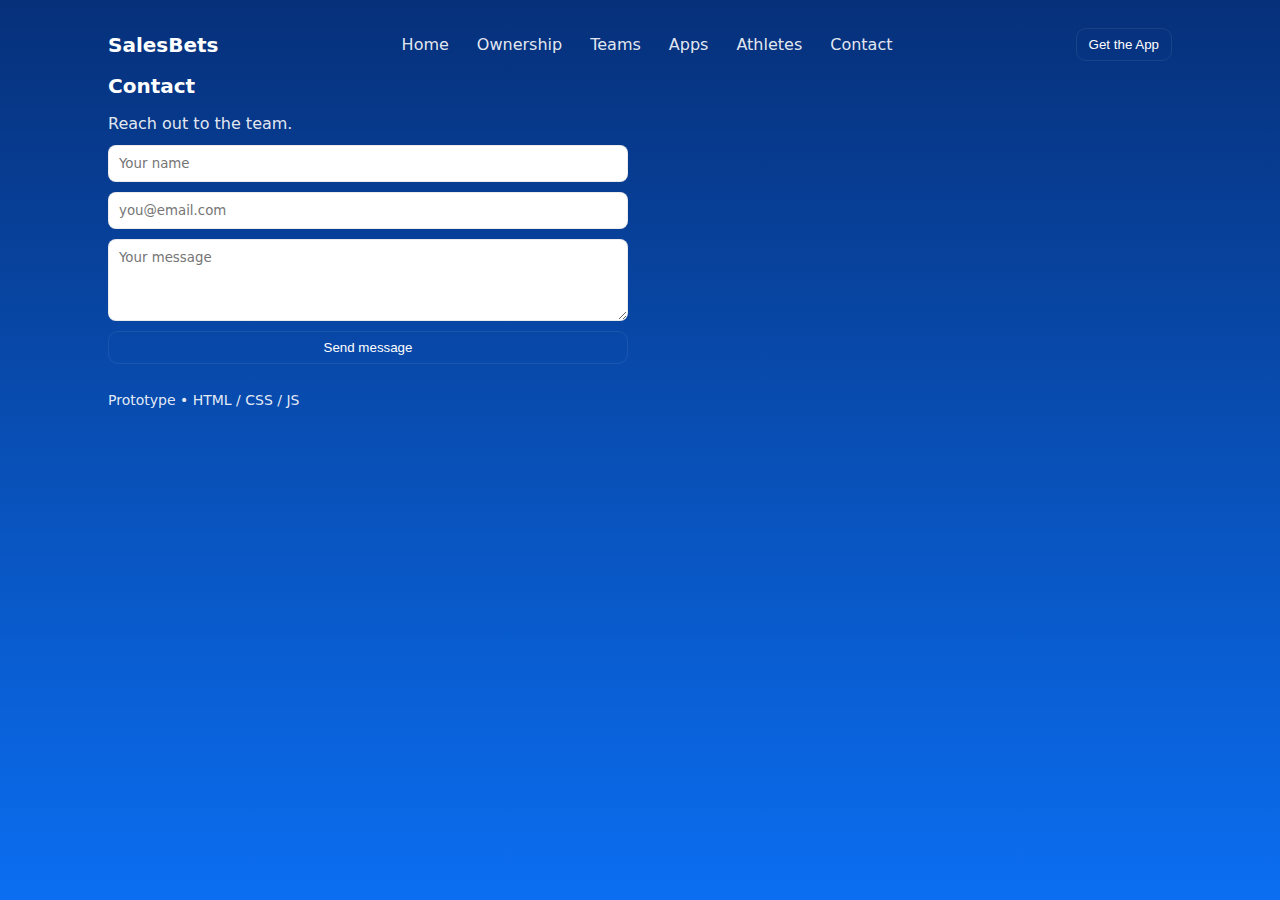
<file: salesbets-prototype/contact.html>
<!doctype html><html lang="en"><head><meta charset="utf-8"><meta name="viewport" content="width=device-width,initial-scale=1"><title>Contact</title><link rel="stylesheet" href="css/style.css"></head><body><div class="site"><header><div class="brand">SalesBets</div><nav class="nav-links"><a href="index.html">Home</a><a href="ownership.html">Ownership</a><a href="teams.html">Teams</a><a href="apps.html">Apps</a><a href="salesbets-athlete.html">Athletes</a><a href="contact.html">Contact</a></nav><div class="header-actions"><button class="cta-btn">Get the App</button><button class="menu-toggle" aria-expanded="false">☰</button></div><div class="nav-mobile hidden" id="mobile-panel" aria-hidden="true" role="dialog"><div class="panel"><a href="index.html">Home</a><a href="ownership.html">Ownership</a><a href="teams.html">Teams</a><a href="apps.html">Apps</a><a href="salesbets-athlete.html">Athletes</a><a href="contact.html">Contact</a></div></div></header><main><section><h1 class="section-title">Contact</h1><p class="section-sub">Reach out to the team.</p><form id="contact-form" class="form-grid" onsubmit="handleContact(event)"><input name="name" placeholder="Your name" required><input name="email" type="email" placeholder="you@email.com" required><textarea name="message" rows="4" placeholder="Your message" required></textarea><button class="cta-btn" type="submit">Send message</button></form></section></main><footer><div class='muted'>Prototype • HTML / CSS / JS</div></footer></div><script src='js/script.js'></script></body></html>
</file>
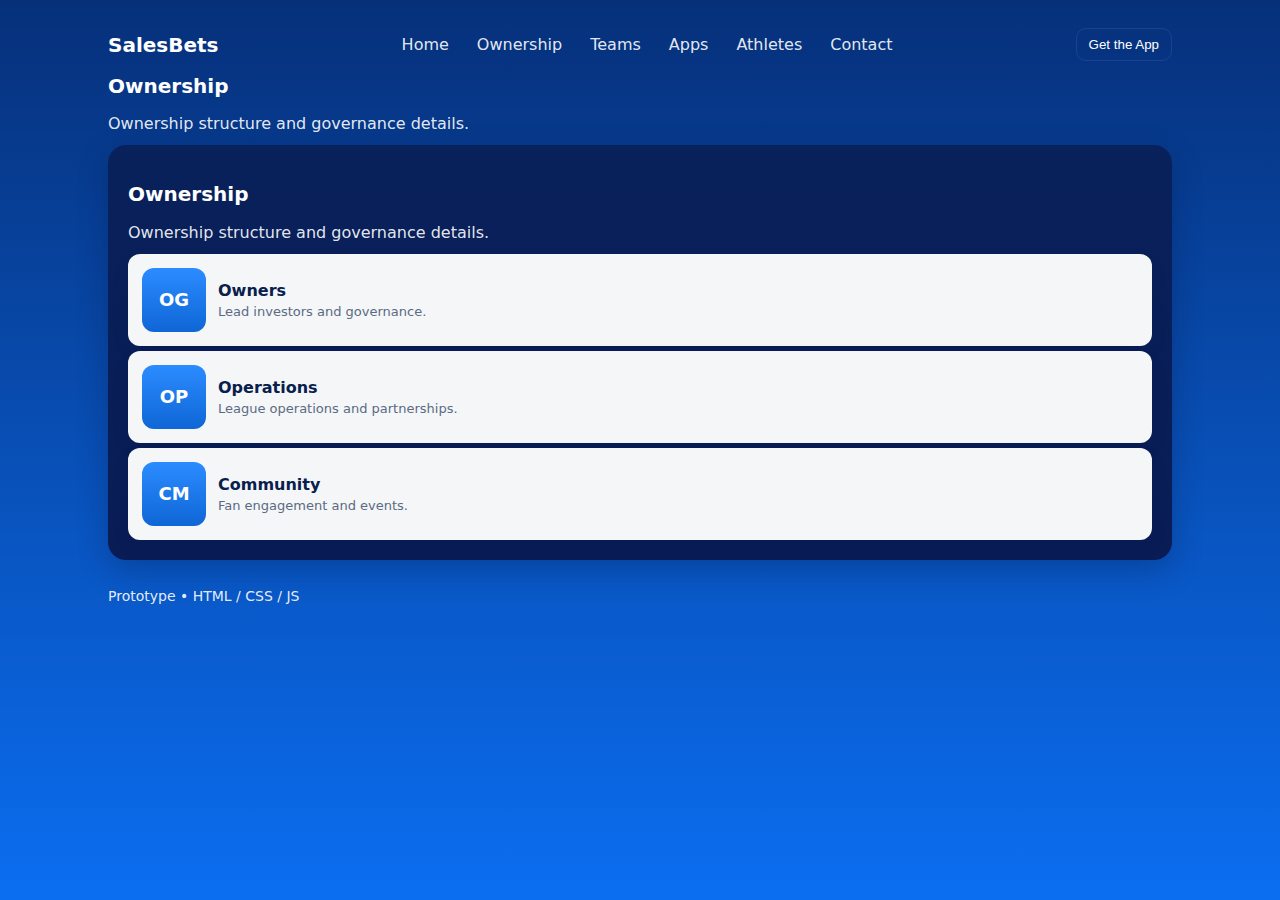
<file: salesbets-prototype/ownership.html>
<!doctype html><html lang="en"><head><meta charset="utf-8"><meta name="viewport" content="width=device-width,initial-scale=1"><title>Ownership</title><link rel="stylesheet" href="css/style.css"></head><body><div class="site"><header><div class="brand">SalesBets</div><nav class="nav-links"><a href="index.html">Home</a><a href="ownership.html">Ownership</a><a href="teams.html">Teams</a><a href="apps.html">Apps</a><a href="salesbets-athlete.html">Athletes</a><a href="contact.html">Contact</a></nav><div class="header-actions"><button class="cta-btn">Get the App</button><button class="menu-toggle" aria-expanded="false">☰</button></div><div class="nav-mobile hidden" id="mobile-panel" aria-hidden="true" role="dialog"><div class="panel"><a href="index.html">Home</a><a href="ownership.html">Ownership</a><a href="teams.html">Teams</a><a href="apps.html">Apps</a><a href="salesbets-athlete.html">Athletes</a><a href="contact.html">Contact</a></div></div></header><main><section><h1 class="section-title">Ownership</h1><p class="section-sub">Ownership structure and governance details.</p>
<div class="blue-card">
  <section aria-labelledby="ownership-title">
    <h2 id="ownership-title" class="section-title">Ownership</h2>
    <p class="section-sub">Ownership structure and governance details.</p>
    <div class="cards-row" role="list">
      <div class="team-card" role="listitem">
        <div class="app-icon--initial" aria-hidden="true">OG</div>
        <div class="card-content"><h5>Owners</h5><p>Lead investors and governance.</p></div>
      </div>
      <div class="team-card" role="listitem">
        <div class="app-icon--initial" aria-hidden="true">OP</div>
        <div class="card-content"><h5>Operations</h5><p>League operations and partnerships.</p></div>
      </div>
      <div class="team-card" role="listitem">
        <div class="app-icon--initial" aria-hidden="true">CM</div>
        <div class="card-content"><h5>Community</h5><p>Fan engagement and events.</p></div>
      </div>
    </div>
  </section>
</div>
</main><footer><div class="muted">Prototype • HTML / CSS / JS</div></footer></div><script src="js/script.js"></script></body></html>
</file>
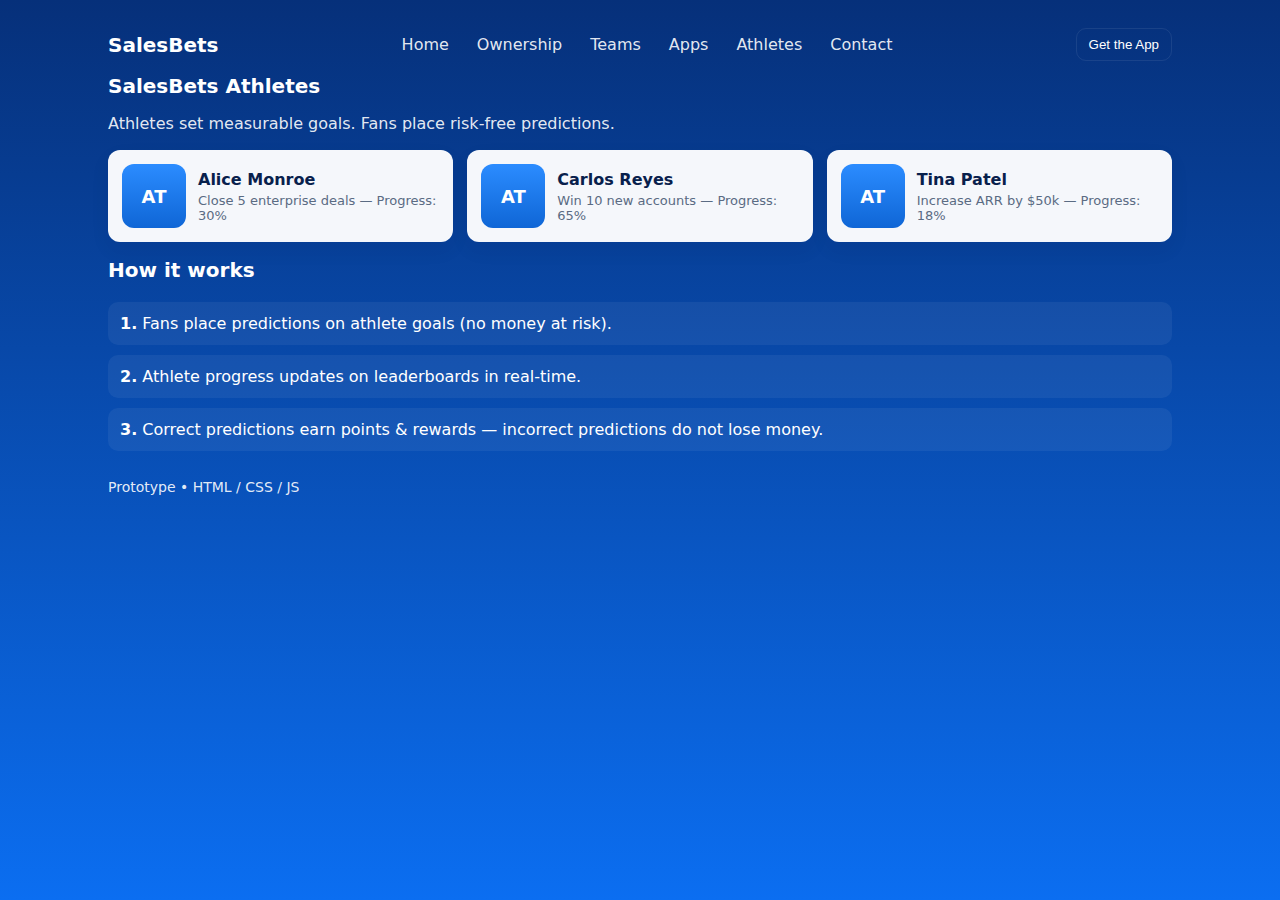
<file: salesbets-prototype/salesbets-athlete.html>
<!doctype html><html lang="en"><head><meta charset="utf-8"><meta name="viewport" content="width=device-width,initial-scale=1"><title>SalesBets Athletes</title><link rel="stylesheet" href="css/style.css"></head><body><div class="site"><header><div class="brand">SalesBets</div><nav class="nav-links"><a href="index.html">Home</a><a href="ownership.html">Ownership</a><a href="teams.html">Teams</a><a href="apps.html">Apps</a><a href="salesbets-athlete.html">Athletes</a><a href="contact.html">Contact</a></nav><div class="header-actions"><button class="cta-btn">Get the App</button><button class="menu-toggle" aria-expanded="false">☰</button></div><div class="nav-mobile hidden" id="mobile-panel" aria-hidden="true" role="dialog"><div class="panel"><a href="index.html">Home</a><a href="ownership.html">Ownership</a><a href="teams.html">Teams</a><a href="apps.html">Apps</a><a href="salesbets-athlete.html">Athletes</a><a href="contact.html">Contact</a></div></div></header><main><section><h1 class="section-title">SalesBets Athletes</h1><p class="section-sub">Athletes set measurable goals. Fans place risk-free predictions.</p><div class="teams-grid"><div class="team-card"><div class="app-icon--initial">AT</div><div class="card-content"><h5>Alice Monroe</h5><p>Close 5 enterprise deals — Progress: 30%</p></div></div><div class="team-card"><div class="app-icon--initial">AT</div><div class="card-content"><h5>Carlos Reyes</h5><p>Win 10 new accounts — Progress: 65%</p></div></div><div class="team-card"><div class="app-icon--initial">AT</div><div class="card-content"><h5>Tina Patel</h5><p>Increase ARR by $50k — Progress: 18%</p></div></div></div><h3 class="section-title" style="margin-top:16px">How it works</h3><div class="how-steps"><div class="how-step"><strong>1.</strong> Fans place predictions on athlete goals (no money at risk).</div><div class="how-step"><strong>2.</strong> Athlete progress updates on leaderboards in real-time.</div><div class="how-step"><strong>3.</strong> Correct predictions earn points & rewards — incorrect predictions do not lose money.</div></div></section></main><footer><div class='muted'>Prototype • HTML / CSS / JS</div></footer></div><script src='js/script.js'></script></body></html>
</file>
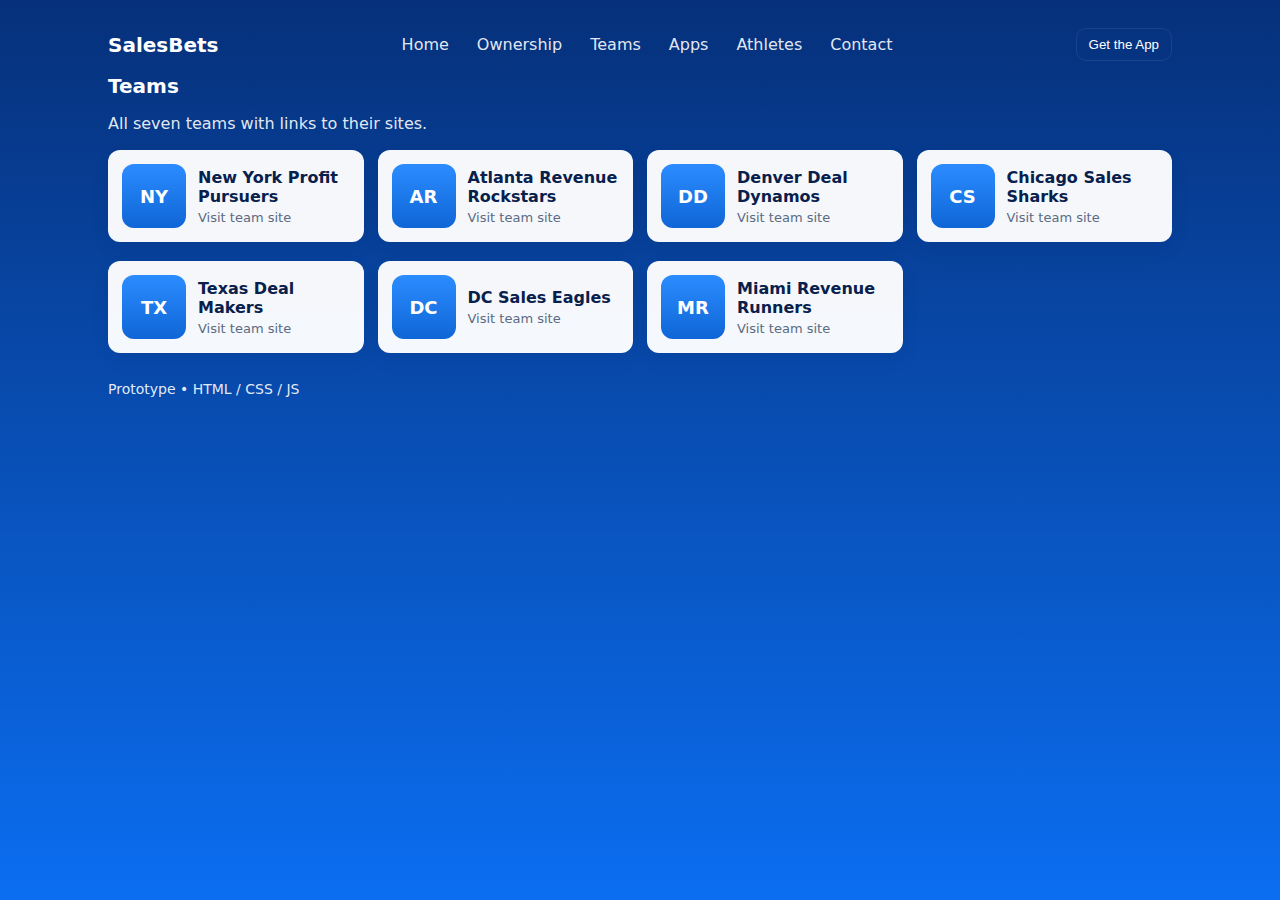
<file: salesbets-prototype/teams.html>
<!doctype html>
<html lang="en">

<head>
    <meta charset="utf-8">
    <meta name="viewport" content="width=device-width,initial-scale=1">
    <title>Teams</title>
    <link rel="stylesheet" href="css/style.css">
</head>

<body>
    <div class="site">
        <header>
            <div class="brand">SalesBets</div>
            <nav class="nav-links"><a href="index.html">Home</a><a href="ownership.html">Ownership</a><a
                    href="teams.html">Teams</a><a href="apps.html">Apps</a><a
                    href="salesbets-athlete.html">Athletes</a><a href="contact.html">Contact</a></nav>
            <div class="header-actions"><button class="cta-btn">Get the App</button><button class="menu-toggle"
                    aria-expanded="false">☰</button></div>
            <div class="nav-mobile hidden" id="mobile-panel" aria-hidden="true" role="dialog">
                <div class="panel"><a href="index.html">Home</a><a href="ownership.html">Ownership</a><a
                        href="teams.html">Teams</a><a href="apps.html">Apps</a><a
                        href="salesbets-athlete.html">Athletes</a><a href="contact.html">Contact</a></div>
            </div>
        </header>
        <main>
            <section>
                <h1 class="section-title">Teams</h1>
                <p class="section-sub">All seven teams with links to their sites.</p>
                <div class="teams-grid"><a class="team-card" href="https://newyorkprofitpursuers.com/" target="_blank"
                        rel="noopener">
                        <div class="app-icon--initial">NY</div>
                        <div class="card-content">
                            <h5>New York Profit Pursuers</h5>
                            <p>Visit team site</p>
                        </div>
                    </a><a class="team-card" href="https://atlantarevenuerockstars.com/" target="_blank" rel="noopener">
                        <div class="app-icon--initial">AR</div>
                        <div class="card-content">
                            <h5>Atlanta Revenue Rockstars</h5>
                            <p>Visit team site</p>
                        </div>
                    </a><a class="team-card" href="https://denverdealdynamos.com/" target="_blank" rel="noopener">
                        <div class="app-icon--initial">DD</div>
                        <div class="card-content">
                            <h5>Denver Deal Dynamos</h5>
                            <p>Visit team site</p>
                        </div>
                    </a><a class="team-card" href="https://chicagosalessharks.com/" target="_blank" rel="noopener">
                        <div class="app-icon--initial">CS</div>
                        <div class="card-content">
                            <h5>Chicago Sales Sharks</h5>
                            <p>Visit team site</p>
                        </div>
                    </a><a class="team-card" href="https://texasdealmakersteam.com/" target="_blank" rel="noopener">
                        <div class="app-icon--initial">TX</div>
                        <div class="card-content">
                            <h5>Texas Deal Makers</h5>
                            <p>Visit team site</p>
                        </div>
                    </a><a class="team-card" href="https://dcsaleseagles.com/" target="_blank" rel="noopener">
                        <div class="app-icon--initial">DC</div>
                        <div class="card-content">
                            <h5>DC Sales Eagles</h5>
                            <p>Visit team site</p>
                        </div>
                    </a><a class="team-card" href="https://miamirevenuerunners.com/" target="_blank" rel="noopener">
                        <div class="app-icon--initial">MR</div>
                        <div class="card-content">
                            <h5>Miami Revenue Runners</h5>
                            <p>Visit team site</p>
                        </div>
                    </a></div>
            </section>
        </main>
        <footer>
            <div class='muted'>Prototype • HTML / CSS / JS</div>
        </footer>
    </div>
    <script src='js/script.js'></script>
</body>

</html>
</file>
<file: nsblpa-prototype/css/style.css>
:root {
  --bg1: #06307a;
  --bg2: #0b6ef1;
  --white: #fff;
  --muted: rgba(255, 255, 255, 0.9);
  --card-radius: 14px;
  --max-width: 1100px;
  --pad: 18px;
  font-family: Inter, system-ui, -apple-system, "Segoe UI", Roboto, Arial;
}

* {
  box-sizing: border-box
}

html,
body {
  height: 100%;
  margin: 0
}

body {
  background: linear-gradient(180deg, var(--bg1), var(--bg2));
  color: var(--white);
  min-height: 100vh
}

.site {
  max-width: var(--max-width);
  margin: 0 auto;
  padding: 28px var(--pad) 90px
}

header {
  display: flex;
  align-items: center;
  justify-content: space-between;
  gap: 12px
}

.brand {
  font-weight: 800;
  font-size: 20px
}

.nav-links {
  display: flex;
  gap: 12px;
  align-items: center
}

.nav-links a {
  color: var(--muted);
  text-decoration: none;
  padding: 6px 8px;
  border-radius: 8px
}

.header-actions {
  display: flex;
  gap: 10px;
  align-items: center
}

.cta-btn {
  background: transparent;
  border: 1px solid rgba(255, 255, 255, 0.08);
  padding: 8px 12px;
  border-radius: 10px;
  color: var(--white);
  cursor: pointer
}

.menu-toggle {
  display: none;
  background: transparent;
  border: 0;
  color: var(--white);
  font-size: 24px;
  cursor: pointer
}

.nav-mobile {
  display: none
}

.nav-mobile .panel {
  display: flex;
  flex-direction: column;
  gap: 30px;
  padding: 30px;
  background: rgba(3, 12, 40, 0.96);
  border-radius: 12px
}

.headline {
  font-size: 28px;
  font-weight: 800;
  margin: 18px 0 8px;
  text-shadow: 0 6px 20px rgba(9, 30, 89, 0.25)
}

.sub {
  color: rgba(255, 255, 255, 0.9);
  max-width: 720px;
  margin-bottom: 18px
}

.blue-card {
  background: linear-gradient(180deg, rgba(9, 32, 89, 0.95), rgba(9, 23, 76, 0.92));
  padding: 20px;
  border-radius: 18px;
  box-shadow: 0 10px 30px rgba(2, 16, 48, 0.25)
}

.section-title {
  font-size: 20px;
  font-weight: 800;
  margin: 10 0 8px
}

.section-sub {
  color: rgba(255, 255, 255, 0.9);
  margin-bottom: 12px
}

.apps-grid {
  display: grid;
  grid-template-columns: 1fr 1fr;
  gap: 12px
}

.app-card {
  background: #fff;
  color: #08204c;
  border-radius: 12px;
  padding: 12px;
  display: flex;
  gap: 12px;
  align-items: center;
  text-decoration: none;
  box-shadow: 0 8px 20px rgba(2, 16, 48, 0.08)
}

.app-icon {
  width: 56px;
  height: 56px;
  border-radius: 12px;
  background: linear-gradient(180deg, #2b8cff, #0f66d6);
  display: flex;
  align-items: center;
  justify-content: center;
  color: #fff;
  font-weight: 700;
  font-size: 16px
}

.app-body h5 {
  margin: 0;
  font-size: 16px;
  color: #08204c
}

.app-body p {
  margin: 0;
  font-size: 13px;
  color: #4a5b78
}

.teams-grid {
  display: grid;
  grid-template-columns: repeat(auto-fit, minmax(220px, 1fr));
  gap: 14px;
  margin-top: 12px
}

.team-card {
  background: rgba(255, 255, 255, 0.96);
  color: #08204c;
  border-radius: 12px;
  padding: 14px;
  margin-top: 5px;
  display: flex;
  gap: 12px;
  align-items: center;
  text-decoration: none;
  box-shadow: 0 8px 20px rgba(2, 16, 48, 0.06)
}

.app-icon--initial {
  width: 64px;
  height: 64px;
  border-radius: 12px;
  background: linear-gradient(180deg, #2b8cff, #0f66d6);
  display: flex;
  align-items: center;
  justify-content: center;
  color: #fff;
  font-weight: 800;
  font-size: 18px;
  flex: 0 0 64px
}

.card-content h5 {
  margin: 0 0 4px;
  color: #08204c;
  font-size: 16px
}

.card-content p {
  margin: 0;
  color: #5a6b83;
  font-size: 13px
}

.form-grid {
  display: grid;
  gap: 10px;
  max-width: 520px
}

.form-grid input,
.form-grid textarea {
  padding: 10px;
  border-radius: 8px;
  border: 1px solid rgba(0, 0, 0, 0.08);
  font-family: inherit
}

.how-steps {
  display: flex;
  flex-direction: column;
  gap: 10px;
  margin-top: 12px
}

.how-step {
  background: rgba(255, 255, 255, 0.06);
  padding: 12px;
  border-radius: 10px
}

footer {
  margin-top: 28px;
  color: rgba(255, 255, 255, 0.9);
  font-size: 14px
}

/* responsive */
@media(max-width:719px) {
  .nav-links {
    display: none
  }

  .menu-toggle {
    display: block
  }

  .nav-mobile {
    display: block;
    position: absolute;
    right: 18px;
    top: 68px;
    z-index: 50
  }

  .teams-grid {
    grid-template-columns: repeat(1, 1fr)
  }

  .apps-grid {
    grid-template-columns: repeat(1, 1fr)
  }

  .app-icon {
    width: 48px;
    height: 48px
  }

  .app-icon--initial {
    width: 56px;
    height: 56px;
    flex: 0 0 56px
  }
}


/* utility */
.hidden {
  display: none !important;
}
</file>
<file: salesbets-prototype/css/style.css>
:root {
  --bg1: #06307a;
  --bg2: #0b6ef1;
  --white: #fff;
  --muted: rgba(255, 255, 255, 0.9);
  --card-radius: 14px;
  --max-width: 1100px;
  --pad: 18px;
  font-family: Inter, system-ui, -apple-system, "Segoe UI", Roboto, Arial;
}

* {
  box-sizing: border-box
}

html,
body {
  height: 100%;
  margin: 0
}

body {
  background: linear-gradient(180deg, var(--bg1), var(--bg2));
  color: var(--white);
  min-height: 100vh
}

.site {
  max-width: var(--max-width);
  margin: 0 auto;
  padding: 28px var(--pad) 90px
}

header {
  display: flex;
  align-items: center;
  justify-content: space-between;
  gap: 12px
}

.brand {
  font-weight: 800;
  font-size: 20px
}

.nav-links {
  display: flex;
  gap: 12px;
  align-items: center
}

.nav-links a {
  color: var(--muted);
  text-decoration: none;
  padding: 6px 8px;
  border-radius: 8px
}

.header-actions {
  display: flex;
  gap: 10px;
  align-items: center
}

.cta-btn {
  background: transparent;
  border: 1px solid rgba(255, 255, 255, 0.08);
  padding: 8px 12px;
  border-radius: 10px;
  color: var(--white);
  cursor: pointer
}

.menu-toggle {
  display: none;
  background: transparent;
  border: 0;
  color: var(--white);
  font-size: 24px;
  cursor: pointer
}

.nav-mobile {
  display: none
}

.nav-mobile .panel {
  display: flex;
  flex-direction: column;
  gap: 30px;
  padding: 30px;
  background: rgba(3, 12, 40, 0.96);
  border-radius: 12px
}

.headline {
  font-size: 28px;
  font-weight: 800;
  margin: 18px 0 8px;
  text-shadow: 0 6px 20px rgba(9, 30, 89, 0.25)
}

.sub {
  color: rgba(255, 255, 255, 0.9);
  max-width: 720px;
  margin-bottom: 18px
}

.blue-card {
  background: linear-gradient(180deg, rgba(9, 32, 89, 0.95), rgba(9, 23, 76, 0.92));
  padding: 20px;
  border-radius: 18px;
  box-shadow: 0 10px 30px rgba(2, 16, 48, 0.25)
}

.section-title {
  font-size: 20px;
  font-weight: 800;
  margin: 10 0 8px
}

.section-sub {
  color: rgba(255, 255, 255, 0.9);
  margin-bottom: 12px
}

.apps-grid {
  display: grid;
  grid-template-columns: 1fr 1fr;
  gap: 12px
}

.app-card {
  background: #fff;
  color: #08204c;
  border-radius: 12px;
  padding: 12px;
  display: flex;
  gap: 12px;
  align-items: center;
  text-decoration: none;
  box-shadow: 0 8px 20px rgba(2, 16, 48, 0.08)
}

.app-icon {
  width: 56px;
  height: 56px;
  border-radius: 12px;
  background: linear-gradient(180deg, #2b8cff, #0f66d6);
  display: flex;
  align-items: center;
  justify-content: center;
  color: #fff;
  font-weight: 700;
  font-size: 16px
}

.app-body h5 {
  margin: 0;
  font-size: 16px;
  color: #08204c
}

.app-body p {
  margin: 0;
  font-size: 13px;
  color: #4a5b78
}

.teams-grid {
  display: grid;
  grid-template-columns: repeat(auto-fit, minmax(220px, 1fr));
  gap: 14px;
  margin-top: 12px
}

.team-card {
  background: rgba(255, 255, 255, 0.96);
  color: #08204c;
  border-radius: 12px;
  padding: 14px;
  margin-top: 5px;
  display: flex;
  gap: 12px;
  align-items: center;
  text-decoration: none;
  box-shadow: 0 8px 20px rgba(2, 16, 48, 0.06)
}

.app-icon--initial {
  width: 64px;
  height: 64px;
  border-radius: 12px;
  background: linear-gradient(180deg, #2b8cff, #0f66d6);
  display: flex;
  align-items: center;
  justify-content: center;
  color: #fff;
  font-weight: 800;
  font-size: 18px;
  flex: 0 0 64px
}

.card-content h5 {
  margin: 0 0 4px;
  color: #08204c;
  font-size: 16px
}

.card-content p {
  margin: 0;
  color: #5a6b83;
  font-size: 13px
}

.form-grid {
  display: grid;
  gap: 10px;
  max-width: 520px
}

.form-grid input,
.form-grid textarea {
  padding: 10px;
  border-radius: 8px;
  border: 1px solid rgba(0, 0, 0, 0.08);
  font-family: inherit
}

.how-steps {
  display: flex;
  flex-direction: column;
  gap: 10px;
  margin-top: 12px
}

.how-step {
  background: rgba(255, 255, 255, 0.06);
  padding: 12px;
  border-radius: 10px
}

footer {
  margin-top: 28px;
  color: rgba(255, 255, 255, 0.9);
  font-size: 14px
}

/* responsive */
@media(max-width:719px) {
  .nav-links {
    display: none
  }

  .menu-toggle {
    display: block
  }

  .nav-mobile {
    display: block;
    position: absolute;
    right: 18px;
    top: 68px;
    z-index: 50
  }

  .teams-grid {
    grid-template-columns: repeat(1, 1fr)
  }

  .apps-grid {
    grid-template-columns: repeat(1, 1fr)
  }

  .app-icon {
    width: 48px;
    height: 48px
  }

  .app-icon--initial {
    width: 56px;
    height: 56px;
    flex: 0 0 56px
  }
}


/* utility */
.hidden {
  display: none !important;
}
</file>
